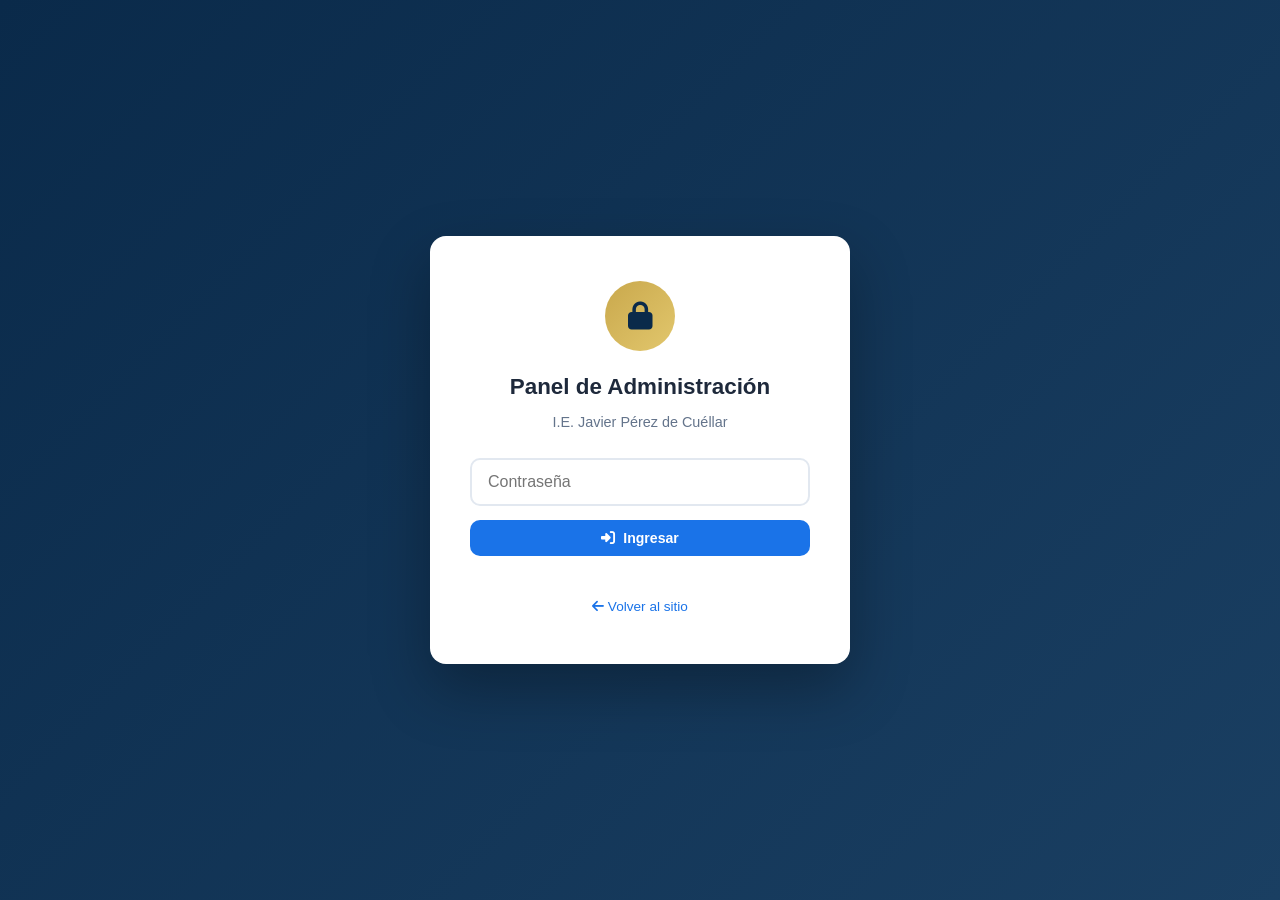
<file: frontend/admin/index.html>
<!DOCTYPE html>
<html lang="es">
<head>
  <meta charset="UTF-8">
  <meta name="viewport" content="width=device-width, initial-scale=1.0">
  <title>Admin — I.E. Javier Pérez de Cuéllar</title>
  <link rel="stylesheet" href="../css/base.css">
  <link rel="stylesheet" href="../css/admin-panel.css">
  <link rel="stylesheet" href="https://cdnjs.cloudflare.com/ajax/libs/font-awesome/6.5.0/css/all.min.css">
</head>
<body>

<!-- ============ LOGIN ============ -->
<div id="loginScreen" class="login-screen">
  <div class="login-card">
    <div class="login-icon"><i class="fas fa-lock"></i></div>
    <h1>Panel de Administración</h1>
    <p>I.E. Javier Pérez de Cuéllar</p>
    <form id="loginForm">
      <input type="password" id="loginPassword" placeholder="Contraseña" autocomplete="current-password" required>
      <button type="submit" class="btn btn-primary" style="width:100%;justify-content:center;">
        <i class="fas fa-sign-in-alt"></i> Ingresar
      </button>
      <small id="loginError" class="login-error"></small>
    </form>
    <a href="../index.html" class="back-link" style="color:var(--admin-primary);margin-top:16px;display:inline-block;">
      <i class="fas fa-arrow-left"></i> Volver al sitio
    </a>
   <!-- <p class="login-hint">Contraseña por defecto: <code>jpc2026</code></p>  -->
  </div>
</div>

<!-- ============ APP ============ -->
<div id="adminApp" class="admin-layout" style="display:none;">
  <aside class="admin-sidebar">
    <div class="sidebar-header">
      <img src="../img/logo.webp" alt="Logo" class="sidebar-logo" onerror="this.style.display='none'">
      <h2>Panel Admin</h2>
    </div>
    <nav class="sidebar-nav">
      <a href="#general" class="nav-link active" data-section="general"><i class="fas fa-school"></i> General</a>
      <a href="#hero" class="nav-link" data-section="hero"><i class="fas fa-image"></i> Hero</a>
      <a href="#presentation" class="nav-link" data-section="presentation"><i class="fas fa-bullseye"></i> Presentación</a>
      <a href="#history" class="nav-link" data-section="history"><i class="fas fa-clock"></i> Historia</a>
      <a href="#gallery" class="nav-link" data-section="gallery"><i class="fas fa-images"></i> Galería</a>
      <a href="#flyers" class="nav-link" data-section="flyers"><i class="fas fa-scroll"></i> Flyers</a>
      <a href="#contact" class="nav-link" data-section="contact"><i class="fas fa-phone"></i> Contacto</a>
    </nav>
    <div class="sidebar-footer">
      <a href="../index.html" class="back-link"><i class="fas fa-arrow-left"></i> Volver al sitio</a>
      <button id="btnChangePass" class="btn-sidebar"><i class="fas fa-key"></i> Cambiar contraseña</button>
      <button id="btnLogout" class="btn-sidebar danger"><i class="fas fa-sign-out-alt"></i> Cerrar sesión</button>
    </div>
  </aside>

  <main class="admin-main">
    <header class="admin-header">
      <h1><i class="fas fa-cogs"></i> Administración del Sitio</h1>
      <div class="header-actions">
        <button id="btnSave" class="btn btn-primary"><i class="fas fa-save"></i> Guardar Cambios</button>
        <button id="btnReset" class="btn btn-danger"><i class="fas fa-undo"></i> Restablecer</button>
      </div>
    </header>

    <!-- GENERAL -->
    <section id="general" class="admin-section active">
      <h2><i class="fas fa-school"></i> Información General</h2>
      <div class="form-grid">
        <div class="form-group"><label>Nombre de la escuela</label><input type="text" id="schoolName"></div>
        <div class="form-group"><label>Ubicación</label><input type="text" id="schoolLocation"></div>
        <div class="form-group"><label>Año de fundación</label><input type="number" id="foundedYear"></div>
        <div class="form-group"><label>Año actual</label><input type="number" id="currentYear"></div>
        <div class="form-group"><label>Años de actividad</label><input type="number" id="yearsActivity"></div>
        <div class="form-group"><label>Lema</label><input type="text" id="schoolMotto"></div>
      </div>
    </section>

    <!-- HERO -->
    <section id="hero" class="admin-section">
      <h2><i class="fas fa-image"></i> Sección Hero</h2>
      <div class="form-grid">
        <div class="form-group full-width">
          <label>Imagen de fondo</label>
          <input type="text" id="heroImage" placeholder="img/hero/escuela.webp">
          <input type="file" accept="image/*" id="heroImageFile" hidden>
          <label for="heroImageFile" class="btn-upload"><i class="fas fa-upload"></i> O subir desde archivo</label>
          <img id="heroImagePreview" class="img-preview" style="display:none;">
          <small>Ruta relativa o sube un archivo (máx. recomendado 800KB)</small>
        </div>
        <div class="form-group"><label>Título</label><input type="text" id="heroTitle"></div>
        <div class="form-group"><label>Subtítulo</label><input type="text" id="heroSubtitle"></div>
      </div>

      <h3>Estadísticas</h3>
      <div id="statsContainer" class="stats-list"></div>
      <button id="addStat" class="btn btn-outline"><i class="fas fa-plus"></i> Agregar estadística</button>
    </section>

    <!-- PRESENTACIÓN -->
    <section id="presentation" class="admin-section">
      <h2><i class="fas fa-bullseye"></i> Presentación</h2>
      <div class="form-group"><label>Misión</label><textarea id="mission" rows="4"></textarea></div>
      <div class="form-group"><label>Visión</label><textarea id="vision" rows="4"></textarea></div>
    </section>

    <!-- HISTORIA -->
    <section id="history" class="admin-section">
      <h2><i class="fas fa-clock"></i> Línea de Tiempo</h2>
      <div id="timelineContainer" class="timeline-list"></div>
      <button id="addTimeline" class="btn btn-outline"><i class="fas fa-plus"></i> Agregar evento</button>
    </section>

    <!-- GALERÍA -->
    <section id="gallery" class="admin-section">
      <h2><i class="fas fa-images"></i> Galería de Imágenes</h2>
      <div id="galleryContainer" class="gallery-list"></div>
      <button id="addGallery" class="btn btn-outline"><i class="fas fa-plus"></i> Agregar imagen</button>
    </section>

    <!-- FLYERS (NUEVO) -->
    <section id="flyers" class="admin-section">
      <h2><i class="fas fa-scroll"></i> Flyers / Carteles</h2>
      <p style="color:#64748b;font-size:0.9rem;margin-bottom:16px;">
        Sube los flyers del aniversario, matrícula, eventos y logros. Se mostrarán en la sección "Aniversario" del sitio.
      </p>
      <div id="flyersContainer" class="flyers-list"></div>
      <button id="addFlyer" class="btn btn-outline"><i class="fas fa-plus"></i> Agregar flyer</button>
    </section>

    <!-- CONTACTO -->
    <section id="contact" class="admin-section">
      <h2><i class="fas fa-phone"></i> Información de Contacto</h2>
      <div class="form-grid">
        <div class="form-group"><label>Dirección</label><input type="text" id="contactAddress"></div>
        <div class="form-group"><label>Teléfono</label><input type="text" id="contactPhone"></div>
        <div class="form-group"><label>Correo</label><input type="email" id="contactEmail"></div>
        <div class="form-group"><label>Horario</label><input type="text" id="contactHours"></div>
        <div class="form-group full-width"><label>Facebook</label><input type="url" id="contactFacebook"></div>
      </div>
    </section>

    <div id="toast" class="toast">
      <i class="fas fa-check-circle"></i>
      <span id="toastMsg">Cambios guardados</span>
    </div>
  </main>
</div>

<script src="../js/content-data.js"></script>
<script src="../js/admin.js"></script>
<script>
  // Preview hero
  document.getElementById('heroImageFile').addEventListener('change', function() {
    const file = this.files[0]; if (!file) return;
    const reader = new FileReader();
    reader.onload = e => {
      document.getElementById('heroImage').value = e.target.result;
      const p = document.getElementById('heroImagePreview');
      p.src = e.target.result; p.style.display = 'block';
    };
    reader.readAsDataURL(file);
  });
</script>
<script src="admin-panel.js"></script>
</body>
</html>
</file>
<file: frontend/css/base.css>
/* ==================================================
   VARIABLES Y RESET BASE
================================================== */
:root {
    --navy: #0a2a4a;
    --navy-light: #1a3f62;
    --navy-dark: #051e33;
    --gold: #c9a84c;
    --gold-light: #e2c76d;
    --gold-glow: rgba(201, 168, 76, 0.4);
    --white: #ffffff;
    --gray-light: #f0f3f7;
    --gray-mid: #e2e8ed;
    --text-dark: #162b3a;
    --text-mid: #3a4f62;
    --text-light: rgba(255,255,255,0.8);
    --shadow-sm: 0 2px 10px rgba(10,42,74,0.06);
    --shadow-md: 0 8px 30px rgba(10,42,74,0.08);
    --shadow-lg: 0 18px 50px rgba(10,42,74,0.12);
    --shadow-gold: 0 8px 25px rgba(201,168,76,0.3);
    --radius-sm: 7px;
    --radius-md: 14px;
    --radius-lg: 20px;
    --radius-xl: 30px;
    --transition: 0.4s cubic-bezier(0.25, 0.46, 0.45, 0.94);
}

* {
    margin: 0;
    padding: 0;
    box-sizing: border-box;
}

html {
    scroll-behavior: smooth;
}

body {
    font-family: 'Poppins', sans-serif;
    color: var(--text-dark);
    background: var(--gray-light);
    line-height: 1.7;
    overflow-x: hidden;
}

a {
    text-decoration: none;
    color: inherit;
}

img {
    max-width: 100%;
    display: block;
}

.container {
    width: min(1200px, 92%);
    margin: auto;
}

/* Botones */
.btn {
    display: inline-flex;
    align-items: center;
    gap: 10px;
    padding: 14px 30px;
    border-radius: var(--radius-sm);
    font-size: 14px;
    font-weight: 700;
    transition: all var(--transition);
    border: 2px solid transparent;
    cursor: pointer;
    font-family: inherit;
}

.btn-primary {
    background: var(--gold);
    color: var(--navy);
}
.btn-primary:hover {
    background: var(--gold-light);
    transform: translateY(-3px);
    box-shadow: var(--shadow-gold);
}

.btn-outline {
    color: white;
    border-color: rgba(255,255,255,0.6);
}
.btn-outline:hover {
    background: white;
    color: var(--navy);
    transform: translateY(-3px);
}

/* Utilidades */
.section-header {
    text-align: center;
    max-width: 750px;
    margin: 0 auto 55px;
}

.section-label {
    color: var(--gold);
    font-size: 12px;
    letter-spacing: 2.5px;
    font-weight: 800;
    display: inline-flex;
    align-items: center;
    gap: 8px;
}

.section-label.gold-label {
    color: var(--gold-light);
}

.section-subtitle {
    color: var(--text-mid);
    margin-top: 12px;
    font-size: 15px;
}

.section-header.light {
    color: white;
}
.section-header.light .section-subtitle {
    color: var(--text-light);
}

.glass-card {
    background: rgba(255,255,255,0.85);
    backdrop-filter: blur(12px);
    border: 1px solid rgba(255,255,255,0.3);
    border-radius: var(--radius-md);
    padding: 30px;
    box-shadow: var(--shadow-md);
    transition: all var(--transition);
}
.glass-card:hover {
    transform: translateY(-5px);
    box-shadow: var(--shadow-lg);
}

.gold-text {
    color: var(--gold-light);
}

.highlight {
    color: var(--gold-light);
    font-weight: 700;
}

/* Pantalla de carga */
.loader {
    position: fixed;
    inset: 0;
    background: var(--navy);
    z-index: 9999;
    display: flex;
    justify-content: center;
    align-items: center;
    transition: opacity 0.6s ease, visibility 0.6s ease;
}
.loader.hidden {
    opacity: 0;
    visibility: hidden;
}
.loader-inner {
    text-align: center;
    color: white;
}
.loader-book {
    font-size: 50px;
    color: var(--gold);
    animation: bookPulse 1.5s infinite ease-in-out;
}
@keyframes bookPulse {
    0%, 100% { transform: scale(1) rotate(0deg); }
    50% { transform: scale(1.2) rotate(5deg); }
}
.loader-text {
    margin-top: 15px;
    font-family: 'Montserrat', sans-serif;
    font-size: 18px;
    font-weight: 600;
    letter-spacing: 2px;
}
.loader-bar {
    width: 200px;
    height: 4px;
    background: rgba(255,255,255,0.15);
    border-radius: 4px;
    margin: 15px auto 0;
    overflow: hidden;
}
.loader-bar span {
    display: block;
    height: 100%;
    background: var(--gold);
    border-radius: 4px;
    animation: loadBar 1.5s ease-in-out forwards;
}
@keyframes loadBar {
    0% { width: 0; }
    100% { width: 100%; }
}
</file>
<file: frontend/css/admin-panel.css>
/* ==================================================
   ADMIN PANEL — Estilos del panel de administración
================================================== */

:root {
    --admin-primary: #1a73e8;
    --admin-danger: #d93025;
    --admin-bg: #f8f9fa;
    --admin-sidebar: #1e293b;
    --admin-border: #e2e8f0;
    --admin-text: #334155;
    --admin-radius: 10px;
}

* { margin: 0; padding: 0; box-sizing: border-box; }

body {
    font-family: 'Inter', -apple-system, sans-serif;
    background: var(--admin-bg);
    color: var(--admin-text);
    line-height: 1.6;
}

/* Layout */
.admin-layout {
    display: flex;
    min-height: 100vh;
}

/* Sidebar */
.admin-sidebar {
    width: 260px;
    background: var(--admin-sidebar);
    color: #fff;
    display: flex;
    flex-direction: column;
    position: fixed;
    top: 0;
    left: 0;
    height: 100vh;
    z-index: 100;
}

.sidebar-header {
    padding: 24px 20px;
    border-bottom: 1px solid rgba(255,255,255,0.1);
    text-align: center;
}

.sidebar-logo {
    width: 56px;
    height: 56px;
    border-radius: 50%;
    margin-bottom: 10px;
    object-fit: cover;
    border: 3px solid rgba(255,255,255,0.3);
}

.sidebar-header h2 {
    font-size: 1rem;
    font-weight: 600;
}

.sidebar-nav {
    flex: 1;
    padding: 12px 0;
}

.nav-link {
    display: flex;
    align-items: center;
    gap: 12px;
    padding: 12px 24px;
    color: rgba(255,255,255,0.7);
    text-decoration: none;
    transition: all 0.2s;
    font-size: 0.9rem;
}

.nav-link:hover {
    color: #fff;
    background: rgba(255,255,255,0.08);
}

.nav-link.active {
    color: #fff;
    background: rgba(26, 115, 232, 0.3);
    border-left: 3px solid var(--admin-primary);
}

.sidebar-footer {
    padding: 16px 20px;
    border-top: 1px solid rgba(255,255,255,0.1);
}

.back-link {
    display: flex;
    align-items: center;
    gap: 8px;
    color: rgba(255,255,255,0.6);
    text-decoration: none;
    font-size: 0.85rem;
    transition: color 0.2s;
}

.back-link:hover { color: #fff; }

/* Main */
.admin-main {
    flex: 1;
    margin-left: 260px;
    padding: 0;
}

.admin-header {
    display: flex;
    justify-content: space-between;
    align-items: center;
    padding: 20px 32px;
    background: #fff;
    border-bottom: 1px solid var(--admin-border);
    position: sticky;
    top: 0;
    z-index: 50;
}

.admin-header h1 {
    font-size: 1.3rem;
    font-weight: 700;
    color: var(--admin-text);
}

.admin-header h1 i {
    color: var(--admin-primary);
    margin-right: 8px;
}

.header-actions {
    display: flex;
    gap: 12px;
}

/* Buttons */
.btn {
    display: inline-flex;
    align-items: center;
    gap: 8px;
    padding: 10px 20px;
    border: none;
    border-radius: var(--admin-radius);
    cursor: pointer;
    font-size: 0.88rem;
    font-weight: 600;
    transition: all 0.2s;
}

.btn-primary {
    background: var(--admin-primary);
    color: #fff;
}

.btn-primary:hover {
    background: #1557b0;
    transform: translateY(-1px);
    box-shadow: 0 4px 12px rgba(26,115,232,0.3);
}

.btn-danger {
    background: var(--admin-danger);
    color: #fff;
}

.btn-danger:hover {
    background: #b71c1c;
}

.btn-outline {
    background: transparent;
    color: var(--admin-primary);
    border: 2px solid var(--admin-primary);
}

.btn-outline:hover {
    background: var(--admin-primary);
    color: #fff;
}

.btn-remove {
    background: none;
    border: none;
    color: #94a3b8;
    cursor: pointer;
    padding: 8px;
    border-radius: 6px;
    transition: all 0.2s;
}

.btn-remove:hover {
    color: var(--admin-danger);
    background: rgba(217, 48, 37, 0.1);
}

/* Sections */
.admin-section {
    display: none;
    padding: 32px;
    animation: fadeInPanel 0.3s ease;
}

.admin-section.active {
    display: block;
}

@keyframes fadeInPanel {
    from { opacity: 0; transform: translateY(10px); }
    to { opacity: 1; transform: translateY(0); }
}

.admin-section h2 {
    font-size: 1.2rem;
    margin-bottom: 24px;
    padding-bottom: 12px;
    border-bottom: 2px solid var(--admin-border);
    color: var(--admin-text);
}

.admin-section h2 i {
    color: var(--admin-primary);
    margin-right: 10px;
}

.admin-section h3 {
    font-size: 1rem;
    margin: 24px 0 12px;
    color: var(--admin-text);
}

/* Form Grid */
.form-grid {
    display: grid;
    grid-template-columns: repeat(auto-fill, minmax(280px, 1fr));
    gap: 20px;
}

.form-group {
    display: flex;
    flex-direction: column;
    gap: 6px;
}

.form-group.full-width {
    grid-column: 1 / -1;
}

.form-group label {
    font-size: 0.85rem;
    font-weight: 600;
    color: var(--admin-text);
}

.form-group input,
.form-group textarea,
.form-group select {
    padding: 10px 14px;
    border: 2px solid var(--admin-border);
    border-radius: 8px;
    font-size: 0.9rem;
    font-family: inherit;
    transition: border-color 0.2s;
    background: #fff;
}

.form-group input:focus,
.form-group textarea:focus,
.form-group select:focus {
    outline: none;
    border-color: var(--admin-primary);
    box-shadow: 0 0 0 3px rgba(26,115,232,0.1);
}

.form-group small {
    font-size: 0.75rem;
    color: #94a3b8;
}

/* Dynamic rows */
.stat-row,
.timeline-row,
.gallery-row {
    display: flex;
    gap: 10px;
    align-items: center;
    padding: 10px 0;
    border-bottom: 1px solid var(--admin-border);
}

.stat-row input,
.timeline-row input,
.gallery-row input,
.gallery-row select {
    padding: 8px 12px;
    border: 2px solid var(--admin-border);
    border-radius: 8px;
    font-size: 0.85rem;
}

.stat-row input:focus,
.timeline-row input:focus,
.gallery-row input:focus {
    outline: none;
    border-color: var(--admin-primary);
}

/* Toast */
.toast {
    position: fixed;
    bottom: 24px;
    right: 24px;
    background: #1e293b;
    color: #fff;
    padding: 14px 24px;
    border-radius: 10px;
    display: flex;
    align-items: center;
    gap: 10px;
    transform: translateY(100px);
    opacity: 0;
    transition: all 0.3s;
    z-index: 200;
    font-size: 0.9rem;
}

.toast.show {
    transform: translateY(0);
    opacity: 1;
}

.toast i {
    color: #4ade80;
}

/* Responsive */
@media (max-width: 768px) {
    .admin-sidebar {
        width: 100%;
        height: auto;
        position: relative;
    }
    .admin-layout {
        flex-direction: column;
    }
    .admin-main {
        margin-left: 0;
    }
    .sidebar-nav {
        display: flex;
        overflow-x: auto;
        padding: 8px 12px;
        gap: 4px;
    }
    .nav-link {
        white-space: nowrap;
        padding: 8px 14px;
        font-size: 0.8rem;
    }
    .sidebar-footer {
        padding: 10px;
    }
    .admin-header {
        flex-direction: column;
        gap: 12px;
        padding: 16px;
    }
    .admin-section {
        padding: 16px;
    }
    .form-grid {
        grid-template-columns: 1fr;
    }
    .stat-row,
    .timeline-row,
    .gallery-row {
        flex-wrap: wrap;
    }
}

/* ==================================================
   LOGIN SCREEN
================================================== */
.login-screen {
  min-height: 100vh;
  display: flex;
  align-items: center;
  justify-content: center;
  background: linear-gradient(135deg, #0a2a4a, #1a3f62);
  padding: 20px;
}
.login-card {
  background: white;
  border-radius: 16px;
  padding: 45px 40px;
  width: 100%;
  max-width: 420px;
  text-align: center;
  box-shadow: 0 25px 60px rgba(0,0,0,0.3);
}
.login-icon {
  width: 70px; height: 70px;
  border-radius: 50%;
  background: linear-gradient(135deg, #c9a84c, #e2c76d);
  color: #0a2a4a;
  font-size: 28px;
  display: flex; align-items: center; justify-content: center;
  margin: 0 auto 18px;
}
.login-card h1 { font-size: 1.4rem; color: #1e293b; margin-bottom: 6px; }
.login-card > p { color: #64748b; font-size: 0.9rem; margin-bottom: 24px; }
.login-card input {
  width: 100%; padding: 13px 16px;
  border: 2px solid #e2e8f0; border-radius: 10px;
  font-size: 1rem; margin-bottom: 14px;
  font-family: inherit;
}
.login-card input:focus { outline: none; border-color: #1a73e8; }
.login-error { color: #d93025; font-size: 0.85rem; display: block; min-height: 18px; margin-top: 6px; }
.login-hint { color: #94a3b8; font-size: 0.75rem; margin-top: 18px; }
.login-hint code { background: #f1f5f9; padding: 2px 6px; border-radius: 4px; color: #1e293b; }

/* Botones sidebar extra */
.btn-sidebar {
  width: 100%;
  background: rgba(255,255,255,0.06);
  color: rgba(255,255,255,0.8);
  border: none;
  padding: 9px 14px;
  border-radius: 8px;
  font-size: 0.82rem;
  font-weight: 600;
  cursor: pointer;
  display: flex; align-items: center; gap: 8px;
  margin-top: 8px;
  transition: all 0.2s;
  font-family: inherit;
}
.btn-sidebar:hover { background: rgba(255,255,255,0.15); color: white; }
.btn-sidebar.danger:hover { background: #d93025; color: white; }

/* Upload / preview */
.btn-upload {
  display: inline-flex;
  align-items: center;
  gap: 8px;
  padding: 8px 16px;
  background: #f1f5f9;
  color: #1a73e8;
  border: 2px dashed #1a73e8;
  border-radius: 8px;
  font-size: 0.82rem;
  font-weight: 600;
  cursor: pointer;
  transition: all 0.2s;
  margin-top: 8px;
}
.btn-upload:hover { background: #1a73e8; color: white; }

.img-preview {
  max-width: 200px;
  max-height: 130px;
  border-radius: 8px;
  margin-top: 10px;
  border: 2px solid #e2e8f0;
}

/* Flyer rows */
.flyer-row {
  display: grid;
  grid-template-columns: 120px 1fr 220px 1fr 140px auto;
  gap: 10px;
  align-items: center;
  padding: 12px;
  border: 1px solid #e2e8f0;
  border-radius: 10px;
  margin-bottom: 10px;
  background: #fafbfc;
}
.flyer-preview-wrap { position: relative; }
.flyer-preview {
  width: 100px; height: 130px;
  object-fit: cover;
  border-radius: 6px;
  border: 1px solid #e2e8f0;
  display: block;
  background: #f1f5f9;
}
.flyer-row .btn-upload { margin-top: 6px; padding: 5px 10px; font-size: 0.72rem; }
.flyer-row input,
.flyer-row select {
  padding: 9px 12px;
  border: 2px solid #e2e8f0;
  border-radius: 8px;
  font-size: 0.85rem;
  font-family: inherit;
  width: 100%;
}
.flyer-row input:focus, .flyer-row select:focus { outline: none; border-color: #1a73e8; }

@media (max-width: 900px) {
  .flyer-row { grid-template-columns: 1fr; }
  .flyer-preview { width: 80px; height: 100px; }
}
</file>
